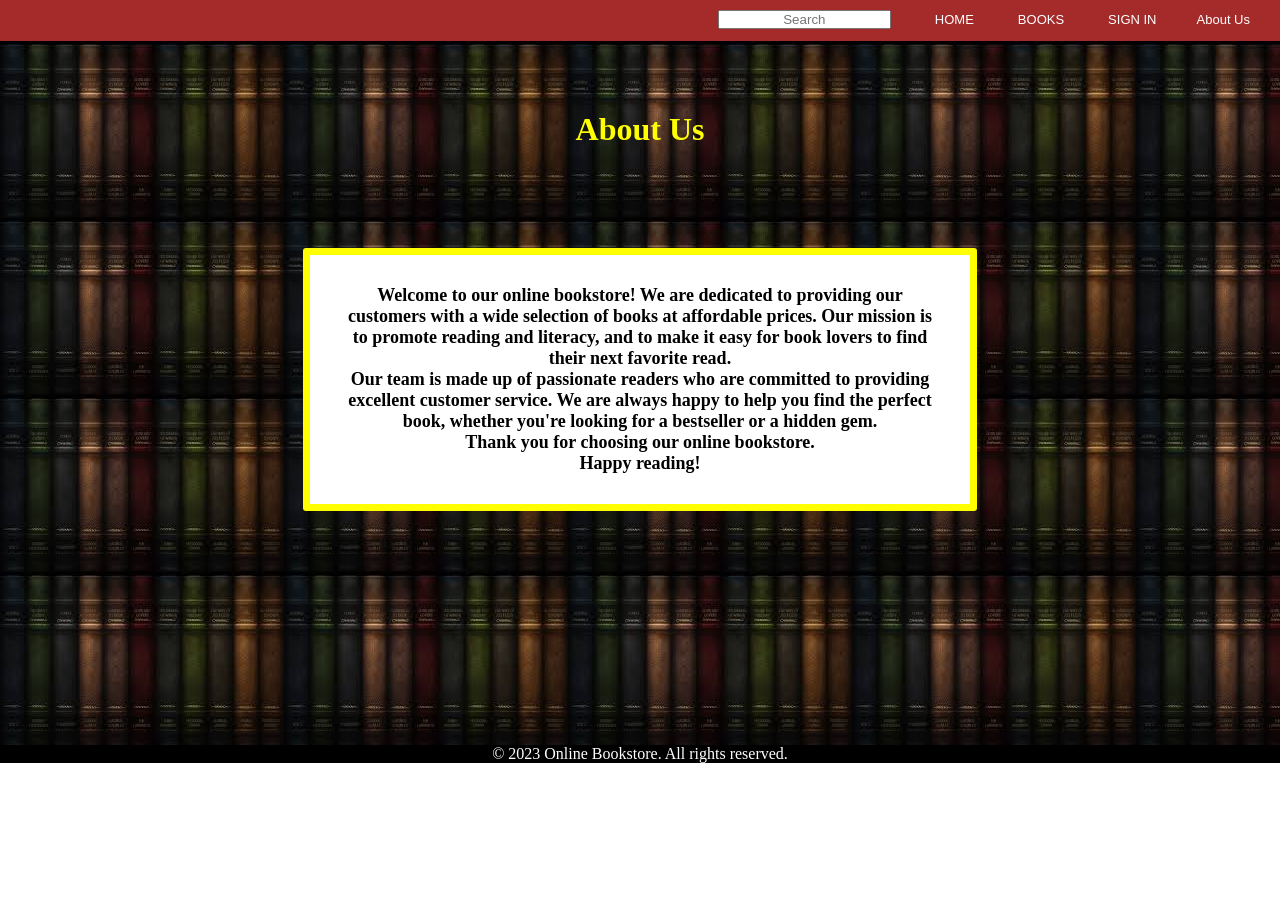
<file: pages/aboutus.html>
<!DOCTYPE html>
<html>
  <head>
    <title>About Us - Online Bookstore</title>
    <link rel="stylesheet" href="../css/aboutus.css">
  </head>
  <body>
    <header>
      <nav>
          <ul>
            <li><input type="text" placeholder="Search" style="text-align: center;"></li>
            <li><a href="../index.html">HOME</a></li>
            <li><a href="../pages/bookpage.html">BOOKS</a></li>
            <li><a href="../pages/signin.html">SIGN IN</a>
            <li><a href="../pages/aboutus.html">About Us</a></li>
          </ul>
      </nav>
    </header>
    
    <main>
      <h1>About Us</h1>
      <p><b>Welcome to our online bookstore! We are dedicated to providing our customers with a wide selection of books at affordable prices. Our mission is to promote reading and literacy, and to make it easy for book lovers to find their next favorite read.<br>
        Our team is made up of passionate readers who are committed to providing excellent customer service. We are always happy to help you find the perfect book, whether you're looking for a bestseller or a hidden gem.<br>
        Thank you for choosing our online bookstore. <br>
        Happy reading!</b></p>
    </main>
    <footer>
     <p>&copy; 2023 Online Bookstore. All rights reserved.</p>
    </footer>
  </body>
</html>
</file>
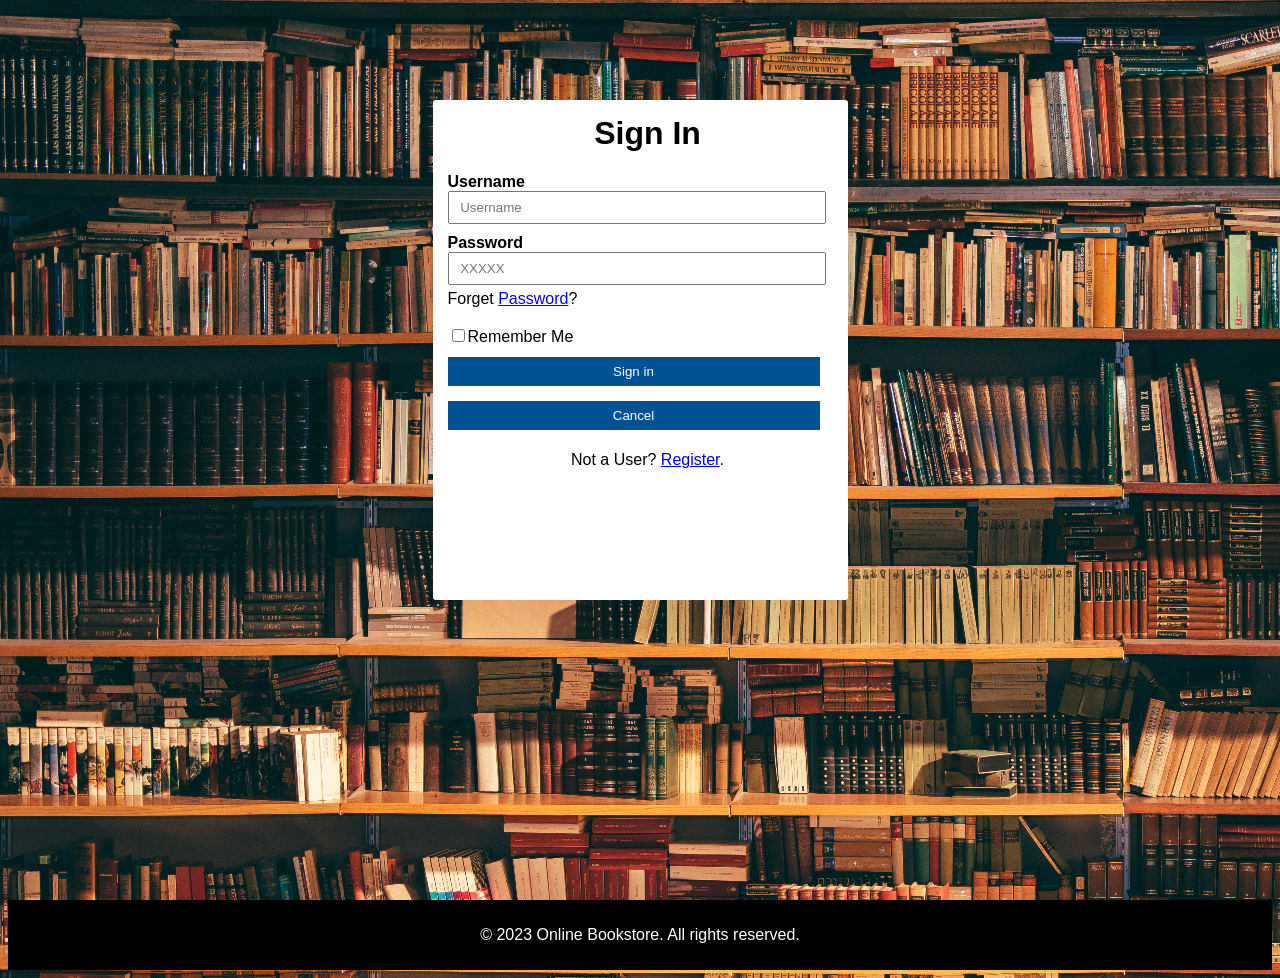
<file: pages/signin.html>
<!DOCTYPE html>
<html>
<head>
    <title>Sign-in page</title>
    <link rel="stylesheet" href="../css/signin.css">
    <script defer src="../js/signin.js"></script>
</head> 
<body>
  <form action="action_page.php" method="post">
    <div class="container">
      <h1>Sign In</h1>
      <label for="uname"><b>Username</b></label>
      <input type="text" placeholder=" Username" name="username" required>
      <label for="pass"><b>Password</b></label>
      <input type="password" placeholder=" XXXXX" name="pass" required>    
      <span id="passRet"> Forget <a href="#">Password</a>?</span>
      <br>
      <br>
      <input type ="checkbox" id="remember" name="remember">Remember Me</input>
      <br>
      <input type ="submit" id="signin" value="Sign in" class="Sign_inButto">
      <input type= "reset" id="cancel" value="Cancel" class="cancelbutton">
      <p>Not a User? <a href="../pages/signup.html">Register</a>.</p>
    </div>
  </form> 
  <!-- <script src ="../js/signin.js"></script> -->
  <footer>
    <p>&copy; 2023 Online Bookstore. All rights reserved.</p>
  </footer>         
</body>
</html>
</file>
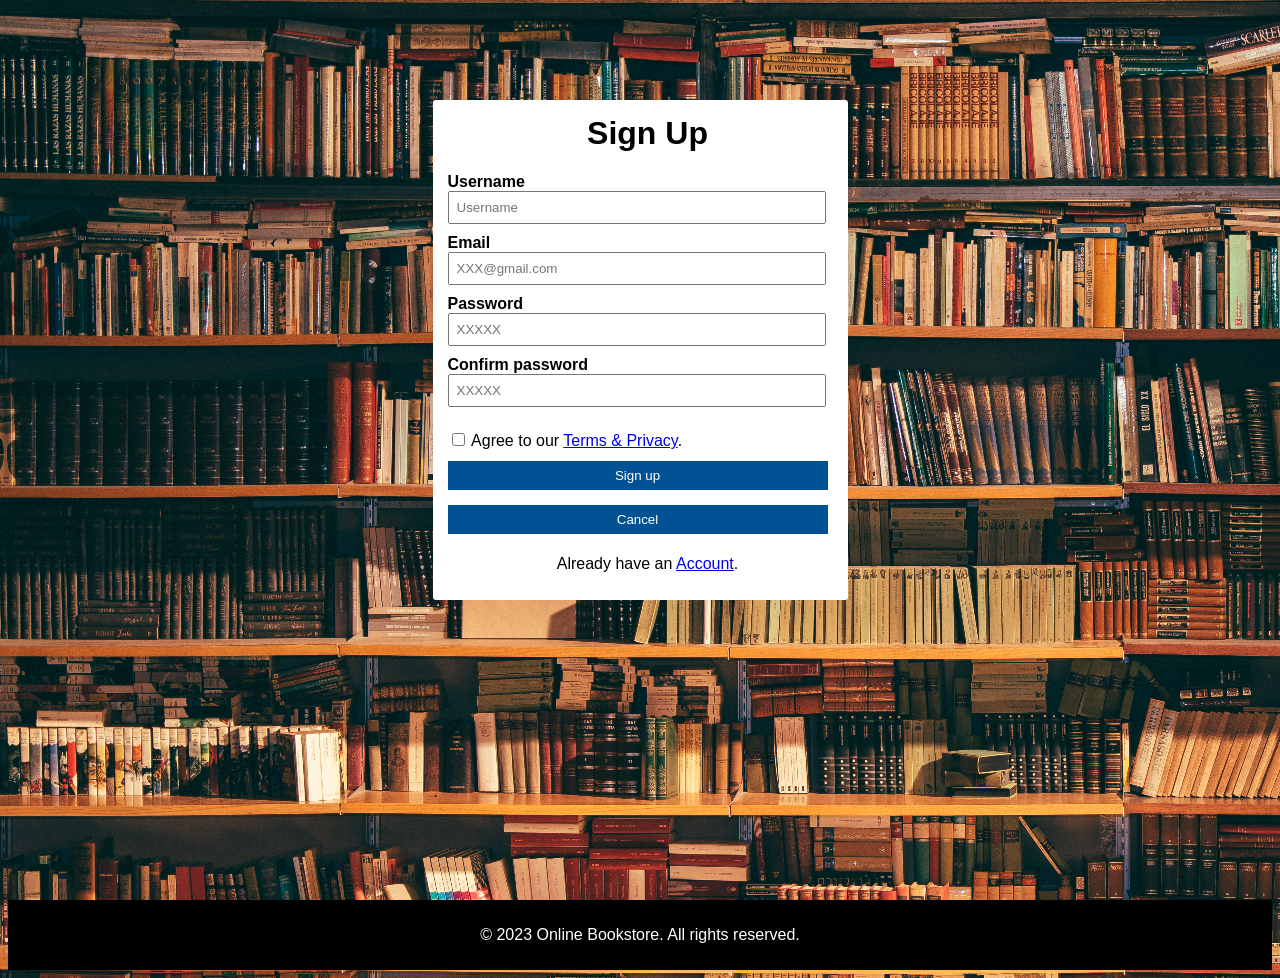
<file: pages/signup.html>
<!DOCTYPE html>
<html>
<head>
    <title>Sign up</title>
    <link rel="stylesheet" href="../css/signup.css">
    <script defer src="../js/signup.js"></script>
</head>
<body>
  <form action="action_page.php">
  <div class="main">
    <div class="container">     
      <h1>Sign Up</h1>
      <label for="uname"><b>Username</b></label> 
      <input type="text" placeholder="Username" name="uname" required>
      <label for="email"><b>Email</b></label>
      <input type="text" placeholder="XXX@gmail.com" name="email" required>
      <label for="password"><b>Password</b></label>
      <input type="password" placeholder="XXXXX" name="password" required>
      <label for="passagain"><b>Confirm password </b></label>
      <input type="password" placeholder="XXXXX" name="pass" required>
      <br>
      <br>
      <!-- <p>Agree to our  <a href="#" style="color:rgb(53, 30, 255)">Terms & Privacy</a>.</p>       -->    
      <input type="checkbox" name="agree"> Agree to our <a href= "#">Terms & Privacy</a>.
      <input id = "signup" type="submit" Value= "Sign up" class="Button_signup">
      <input id= "clear" type="reset" Value= "Cancel" class="Button_Cancel">
      <p>Already have an <a href="../pages/signin.html">Account</a>.</p>
    </div>
  </div>
  </form>
  <!-- <script src="../js/signup.js"></script> -->
  <footer>
    <p>&copy; 2023 Online Bookstore. All rights reserved.</p>
  </footer>    
</body>
</html>
</file>
<file: css/aboutus.css>
*
{
    margin: 0%;
    padding: 0%;
}
header nav
{
    text-align: right;
    background-color: brown;
}
header nav ul li
{
    font-family: 'Noto Sans KR', sans-serif;
    list-style: none;
    display:inline-block;
    padding:10px 10px;
    padding-right: 30px;
    
}
header nav ul li a
{
    color: white;
    text-decoration: none;
    font-size:13px;
}
header nav ul li::after
{
    content: '';
    width: 0%;
    height: 2px;
    background: rgb(255, 255, 255);
    display: block;
    margin: auto;
    transition: 0.5s;
}
header nav ul li:hover::after
{
    width: 100%;
}
main
{
    height: 704px;
    background-image: url("../images/books\ wallpaper.jpg");
    color: white;
    text-align: center;
}
h1
{
    padding-top: 70px;
    color: yellow;
}
main p
{
    font-size: 18px;
    color: black;
    padding: 30px 30px 30px 30px;
    margin-top: 100px;
    margin-left: auto;
    margin-right: auto;
    width: 600px;
    text-align: center;
    background-color: white;
    border: 7px solid yellow;
    border-radius: 3px;
}
footer
{
    color: white;
    background-color: black;
    text-align: center;
}
</file>
<file: css/signin.css>
body
{
    background-image: url("../images/books.jpg");
    font-family: sans-serif;
}

.container
{
    width: 400px;
    height: 500px;
    margin-top: 100px;
    margin-right: auto;
    margin-left: auto;
    background-color: white;
    border-radius: 3px;
    padding-left: 15px;
}

h1
{
    padding-top: 15px;
    text-align: center;
}

form label
{
    margin-top: 5px;
    display: flex;
}
form input
{
    padding: 7px;
    width: 90%;
    margin-bottom: 5px;
}

input[type="checkbox"]
{
    display: inline-block;
    width: auto;
}

.container p 
{
    text-align: center;
    margin-left: auto;
}

input[type="submit"]
{
    background-color: #015294;
    border: none;
    color: #fff;
    text-align: center;
    margin-top: 10px;
    width: 93%;
}

input[type="reset"]
{
    background-color: #015294;
    border: none;
    color: #fff;
    text-align: center;
    margin-top: 10px;
    width: 93%;
}

footer
{
    margin-bottom: 0%;
    padding-top: 10px;
    padding-bottom: 10px;
    margin-top: 300px;
    text-align: center;
    background-color: black;
    color: white;
}
</file>
<file: css/signup.css>
body
{
    background-image: url("../images/books.jpg");
    width: auto;
    height: auto;
    font-family: sans-serif;
}

.container
{
    width: 400px;
    height: 500px;
    margin-top: 100px;
    margin-right: auto;
    margin-left: auto;
    background-color: white;
    border-radius: 3px;
    padding-left: 15px;
}

h1
{
    padding-top: 15px;
    text-align: center;
}

form label
{
    margin-top: 5px;
    display: flex;
}

form input
{
    padding: 7px;
    width: 90%;
    margin-bottom: 5px;
}

form p
{
    text-align: center;
}

input[type="checkbox"]
{
    display: inline-block;
    width: auto;
}

input[type="submit"]
{
    background-color: #015294;
    border: none;
    color: #fff;
    text-align: center;
    margin-top: 10px;
    width: 95%;
}

input[type="reset"]
{
    background-color: #015294;
    border: none;
    color: #fff;
    text-align: center;
    margin-top: 10px;
    width: 95%;
}

footer
{
    margin-bottom: 0%;
    padding-top: 10px;
    padding-bottom: 10px;
    margin-top: 300px;
    text-align: center;
    background-color: black;
    color: white;
}
</file>
